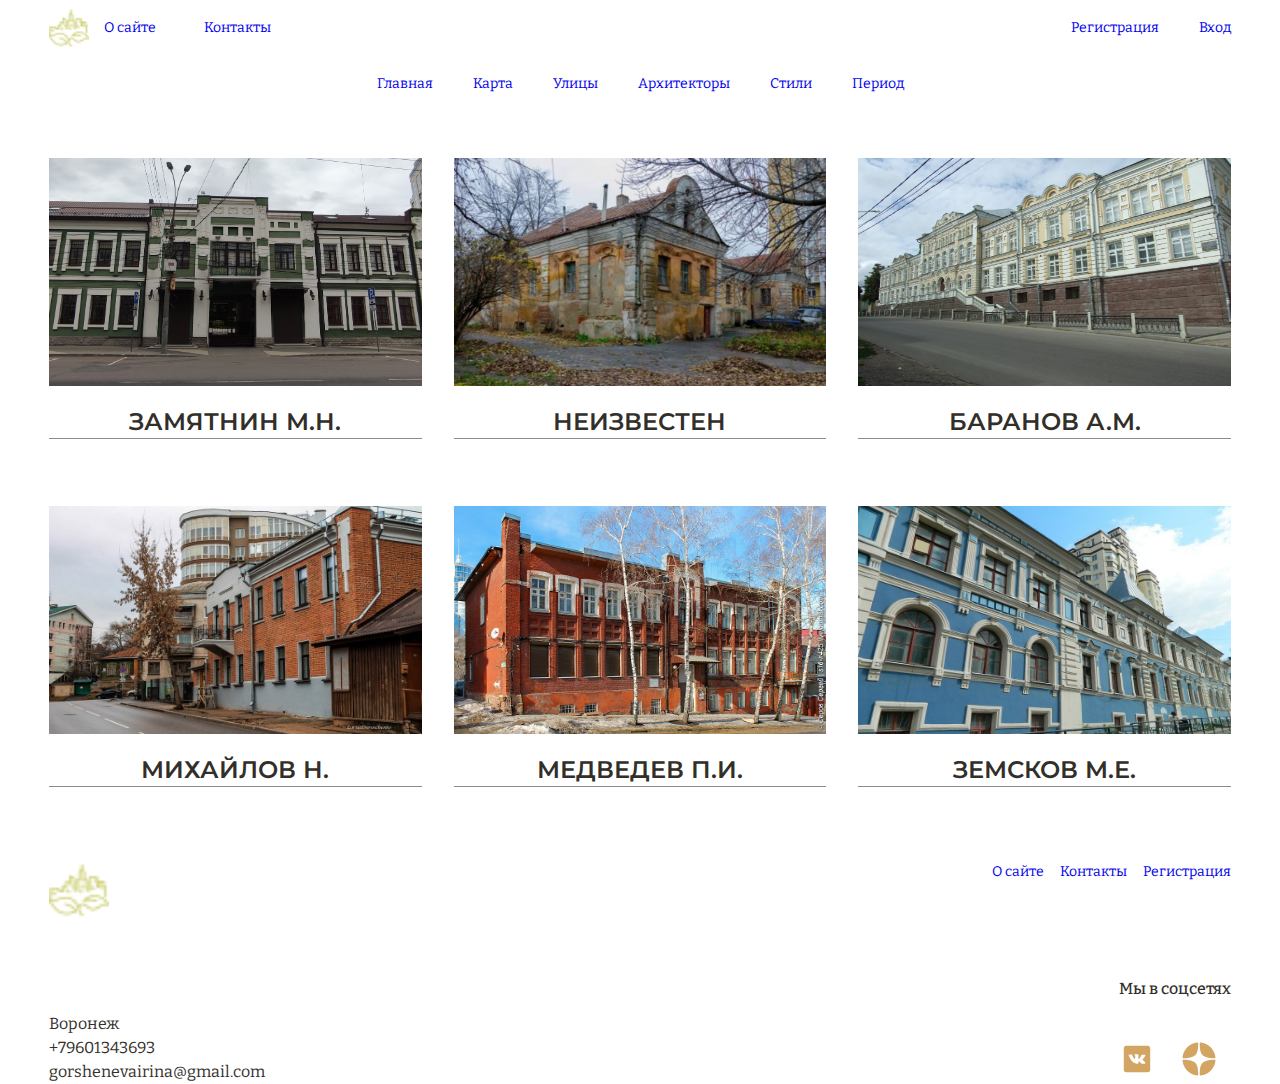
<file: pages/categories/architects.html>
<!DOCTYPE html>
<html lang="en">
<head>
    <meta charset="UTF-8">
    <meta name="viewport" content="width=device-width, initial-scale=1.0">
    <link rel="stylesheet" href="/style.css">
    <title>Architects</title>
</head>
<body>
    <header>
         <!--Страница с перечнем архитекторов-->
        <div class="container">
            <div class="top_menu">
                <nav class="top_navigation">                    
                    <a href="#" >
                        <div class="logo">
                            <div class="logo__box">
                                <img src="/images\logo.png" alt="logo">
                            
                               </div>
                               <p class="about__project">О сайте</p>
                        </div>                
               </a>    
                    <a href="#">Контакты</a>
                </nav>
                <nav class="top_navigation">
                    <a href="#">Регистрация</a>
                    <a href="#">Вход</a>
                </nav>
            </div>
        </div>
<div class="container">
    <nav class="main_menu">
        <a href="/index.html">Главная</a>
        <a href="/pages/categories/map.html">Карта</a>
        <a href="/pages/categories/streets.html">Улицы</a>
        <a href="/pages/categories/architects.html">Архитекторы</a>
        <a href="/pages/categories/styles.html">Стили</a>
        <a href="#">Период</a>        
    </nav>
</div>
    </header>
    <main>
        <section class="content">
            <div class="categories container">

            </div>
        </section>
        
    </main>
    <footer>
        <div class="container footerbox">

            <div class="footer__top">
                <a href="#" class="logo__link">
                    
                    <div class="logo__box_footer">
                        <img src="/images\logo.png" alt="logo">
                    
                       </div>
                       
                            
       </a>    
<div>
    
    <nav class="footer_navigation">
        <a href="#">
            
            
            О сайте</a>
        <a href="#">Контакты</a>
        <a href="#">Регистрация</a>
    </nav>
    
</div>
      
            </div>

            <div class="footer__bottom">
                
                    <ul class="contacts">
                        <li>Воронеж</li>
                        <li>+79601343693</li>
                        <li>gorshenevairina@gmail.com</li>
                                      </ul>
               
               
                    
                                <nav class="footer_networks">
                                    <p class="title_networks">Мы в соцсетях</p>
                                    <div class="network_icons" >
                                        <a href="#"><svg xmlns="http://www.w3.org/2000/svg" x="0px" y="0px" width="36" height="36" viewBox="0 0 30 30" fill="rgb(211, 165, 98)">
                                            <path d="M24,4H6C4.895,4,4,4.895,4,6v18c0,1.105,0.895,2,2,2h18c1.105,0,2-0.895,2-2V6C26,4.895,25.105,4,24,4z M21.361,18.967 l-1.868,0.026c0,0-0.403,0.079-0.93-0.285c-0.699-0.48-1.358-1.729-1.872-1.567c-0.521,0.166-0.505,1.29-0.505,1.29 s0.004,0.198-0.115,0.327c-0.129,0.139-0.382,0.125-0.382,0.125h-0.837c0,0-1.846,0.153-3.473-1.543 c-1.772-1.849-3.338-5.498-3.338-5.498s-0.092-0.23,0.006-0.348c0.111-0.13,0.41-0.134,0.41-0.134l2-0.01 c0,0,0.188,0.033,0.324,0.133c0.111,0.082,0.174,0.236,0.174,0.236s0.323,0.819,0.752,1.561c0.836,1.446,1.224,1.763,1.508,1.608 c0.414-0.226,0.29-2.044,0.29-2.044s0.008-0.66-0.208-0.954c-0.168-0.229-0.484-0.297-0.622-0.314 c-0.113-0.015,0.071-0.277,0.311-0.395c0.36-0.176,0.996-0.186,1.747-0.179c0.585,0.006,0.754,0.042,0.982,0.098 c0.69,0.167,0.456,0.811,0.456,2.356c0,0.495-0.089,1.191,0.267,1.42c0.154,0.099,0.529,0.015,1.464-1.579 c0.445-0.756,0.778-1.644,0.778-1.644s0.073-0.158,0.186-0.226c0.116-0.07,0.272-0.048,0.272-0.048l2.105-0.013 c0,0,0.632-0.076,0.735,0.211c0.108,0.3-0.236,1.001-1.096,2.148c-1.412,1.884-1.569,1.709-0.396,2.799 c1.12,1.041,1.351,1.547,1.39,1.611C22.339,18.906,21.361,18.967,21.361,18.967z"></path>
                                        </svg></a>
                                        <a href="#">
                                            <svg xmlns="http://www.w3.org/2000/svg" x="0px" y="0px" width="36" height="36" viewBox="0 0 50 50" fill="rgb(211, 165, 98)">
                                                <path d="M46.894 23.986c.004 0 .007 0 .011 0 .279 0 .545-.117.734-.322.192-.208.287-.487.262-.769C46.897 11.852 38.154 3.106 27.11 2.1c-.28-.022-.562.069-.77.262-.208.192-.324.463-.321.746C26.193 17.784 28.129 23.781 46.894 23.986zM46.894 26.014c-18.765.205-20.7 6.202-20.874 20.878-.003.283.113.554.321.746.186.171.429.266.679.266.03 0 .061-.001.091-.004 11.044-1.006 19.787-9.751 20.79-20.795.025-.282-.069-.561-.262-.769C47.446 26.128 47.177 26.025 46.894 26.014zM22.823 2.105C11.814 3.14 3.099 11.884 2.1 22.897c-.025.282.069.561.262.769.189.205.456.321.734.321.004 0 .008 0 .012 0 18.703-.215 20.634-6.209 20.81-20.875.003-.283-.114-.555-.322-.747C23.386 2.173 23.105 2.079 22.823 2.105zM3.107 26.013c-.311-.035-.555.113-.746.321-.192.208-.287.487-.262.769.999 11.013 9.715 19.757 20.724 20.792.031.003.063.004.094.004.25 0 .492-.094.678-.265.208-.192.325-.464.322-.747C23.741 32.222 21.811 26.228 3.107 26.013z"></path>
                                                </svg>
                                        </a>
                                        
                                    </div>
                                    
                                </nav>
            </div>
            
             
        </div>
    </footer>
 <script type="module">
     import  data from '/data/buildings.json' with { type: 'json' };
  console.log(data);
  const parent = document.querySelector(".categories");
console.log(parent);
  
  for (let key in data) {
 let arr = data[key];
  console.log(arr);

  let res = arr.reduce((accumulator, currentValue) => {
  if (accumulator.every(item => !(item.architect.name === currentValue.architect.name))) accumulator.push(currentValue);
  return accumulator;
}, []);

console.log(res);

for (let key in res) {
const linkBox = document.createElement("div");
linkBox.classList.add("link_box");  
const archLink = document.createElement("a");  
archLink.classList.add("category_link"); 
archLink.href = res[key].architect.link;
const archImg = document.createElement("img");
archImg.src = res[key].image;
const archName = document.createElement("h2");
archName.classList.add("category_title");
archName.innerText = res[key].architect.name;
archLink.appendChild(archImg);
archLink.appendChild(archName);
linkBox.appendChild(archLink);
parent.appendChild(linkBox);
}






}

   

 </script>   
</body>
</html>
</file>
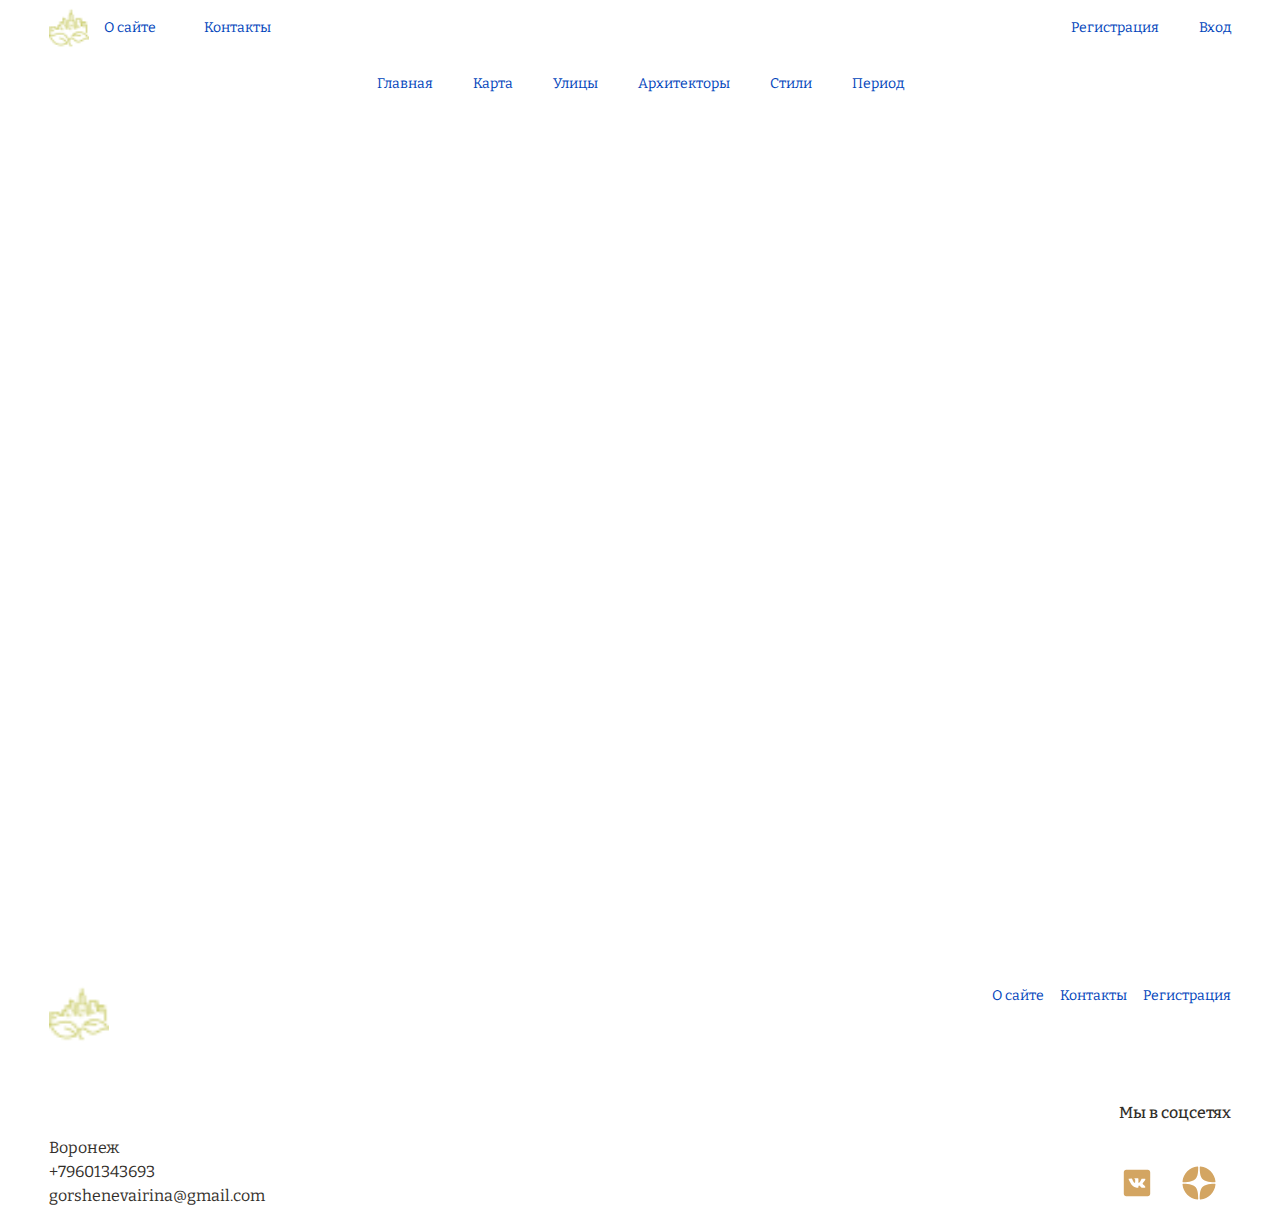
<file: pages/categories/map.html>
<!DOCTYPE html>
<html>
<head>
    <title>Карта</title>
    <meta http-equiv="Content-Type" content="text/html; charset=utf-8" />
    <!--
        Укажите свой API-ключ. Тестовый ключ НЕ БУДЕТ работать на других сайтах.
        Получить ключ можно в Кабинете разработчика: https://developer.tech.yandex.ru/keys/
    -->
    <script src="https://api-maps.yandex.ru/2.1/?lang=ru-RU&amp;apikey=b8838d7a-c64f-49b4-b562-adfde272215c" type="text/javascript"></script>
    <script src="https://yandex.st/jquery/2.2.3/jquery.min.js" type="text/javascript"></script>
    <script src="/scripts/map.js" type="text/javascript"></script>
	<style>
         #map {
            width: 700px; height: 700px; margin-bottom: 64px;
        }
        a {
            color: #04b; /* Цвет ссылки */
            text-decoration: none; /* Убираем подчеркивание у ссылок */
        }
        a:visited {
            color: #04b; /* Цвет посещённой ссылки */
        }
        a:hover {
            color: #f50000; /* Цвет ссылки при наведении на нее курсора мыши */
        }
    </style>
   <link rel="stylesheet" href="/style.css">
</head>
<body>
     <!--Страница с картой-->
    <header>
        <div class="container">
            <div class="top_menu">
                <nav class="top_navigation">                    
                    <a href="#" >
                        <div class="logo">
                            <div class="logo__box">
                                <img src="/images\logo.png" alt="logo">
                            
                               </div>
                               <p class="about__project">О сайте</p>
                        </div>                
               </a>    
                    <a href="#">Контакты</a>
                </nav>
                <nav class="top_navigation">
                    <a href="#">Регистрация</a>
                    <a href="#">Вход</a>
                </nav>
            </div>
        </div>
<div class="container">
    <nav class="main_menu">
        <a href="/index.html">Главная</a>
        <a href="/pages/categories/map.html">Карта</a>
        <a href="/pages/categories/streets.html">Улицы</a>
        <a href="/pages/categories/architects.html">Архитекторы</a>
        <a href="/pages/categories/styles.html">Стили</a>
        <a href="#">Период</a>       
    </nav>
</div>
    </header>
    <section class="content">
        <div id="map" class="container"></div>
    </section>
    
    

    <footer>
        <div class="container footerbox">

            <div class="footer__top">
                <a href="#" class="logo__link">
                    
                    <div class="logo__box_footer">
                        <img src="/images\logo.png" alt="logo">
                    
                       </div>
                       
                            
       </a>    
<div>
    
    <nav class="footer_navigation">
        <a href="#">
            
            
            О сайте</a>
        <a href="#">Контакты</a>
        <a href="#">Регистрация</a>
    </nav>
    
</div>
      
            </div>

            <div class="footer__bottom">
                
                    <ul class="contacts">
                        <li>Воронеж</li>
                        <li>+79601343693</li>
                        <li>gorshenevairina@gmail.com</li>
                                      </ul>
               
               
                    
                                <nav class="footer_networks">
                                    <p class="title_networks">Мы в соцсетях</p>
                                    <div class="network_icons" >
                                        <a href="#"><svg xmlns="http://www.w3.org/2000/svg" x="0px" y="0px" width="36" height="36" viewBox="0 0 30 30" fill="rgb(211, 165, 98)">
                                            <path d="M24,4H6C4.895,4,4,4.895,4,6v18c0,1.105,0.895,2,2,2h18c1.105,0,2-0.895,2-2V6C26,4.895,25.105,4,24,4z M21.361,18.967 l-1.868,0.026c0,0-0.403,0.079-0.93-0.285c-0.699-0.48-1.358-1.729-1.872-1.567c-0.521,0.166-0.505,1.29-0.505,1.29 s0.004,0.198-0.115,0.327c-0.129,0.139-0.382,0.125-0.382,0.125h-0.837c0,0-1.846,0.153-3.473-1.543 c-1.772-1.849-3.338-5.498-3.338-5.498s-0.092-0.23,0.006-0.348c0.111-0.13,0.41-0.134,0.41-0.134l2-0.01 c0,0,0.188,0.033,0.324,0.133c0.111,0.082,0.174,0.236,0.174,0.236s0.323,0.819,0.752,1.561c0.836,1.446,1.224,1.763,1.508,1.608 c0.414-0.226,0.29-2.044,0.29-2.044s0.008-0.66-0.208-0.954c-0.168-0.229-0.484-0.297-0.622-0.314 c-0.113-0.015,0.071-0.277,0.311-0.395c0.36-0.176,0.996-0.186,1.747-0.179c0.585,0.006,0.754,0.042,0.982,0.098 c0.69,0.167,0.456,0.811,0.456,2.356c0,0.495-0.089,1.191,0.267,1.42c0.154,0.099,0.529,0.015,1.464-1.579 c0.445-0.756,0.778-1.644,0.778-1.644s0.073-0.158,0.186-0.226c0.116-0.07,0.272-0.048,0.272-0.048l2.105-0.013 c0,0,0.632-0.076,0.735,0.211c0.108,0.3-0.236,1.001-1.096,2.148c-1.412,1.884-1.569,1.709-0.396,2.799 c1.12,1.041,1.351,1.547,1.39,1.611C22.339,18.906,21.361,18.967,21.361,18.967z"></path>
                                        </svg></a>
                                        <a href="#">
                                            <svg xmlns="http://www.w3.org/2000/svg" x="0px" y="0px" width="36" height="36" viewBox="0 0 50 50" fill="rgb(211, 165, 98)">
                                                <path d="M46.894 23.986c.004 0 .007 0 .011 0 .279 0 .545-.117.734-.322.192-.208.287-.487.262-.769C46.897 11.852 38.154 3.106 27.11 2.1c-.28-.022-.562.069-.77.262-.208.192-.324.463-.321.746C26.193 17.784 28.129 23.781 46.894 23.986zM46.894 26.014c-18.765.205-20.7 6.202-20.874 20.878-.003.283.113.554.321.746.186.171.429.266.679.266.03 0 .061-.001.091-.004 11.044-1.006 19.787-9.751 20.79-20.795.025-.282-.069-.561-.262-.769C47.446 26.128 47.177 26.025 46.894 26.014zM22.823 2.105C11.814 3.14 3.099 11.884 2.1 22.897c-.025.282.069.561.262.769.189.205.456.321.734.321.004 0 .008 0 .012 0 18.703-.215 20.634-6.209 20.81-20.875.003-.283-.114-.555-.322-.747C23.386 2.173 23.105 2.079 22.823 2.105zM3.107 26.013c-.311-.035-.555.113-.746.321-.192.208-.287.487-.262.769.999 11.013 9.715 19.757 20.724 20.792.031.003.063.004.094.004.25 0 .492-.094.678-.265.208-.192.325-.464.322-.747C23.741 32.222 21.811 26.228 3.107 26.013z"></path>
                                                </svg>
                                        </a>
                                        
                                    </div>
                                    
                                </nav>
            </div>
            
             
        </div>
    </footer>
</body>
</html>
</file>
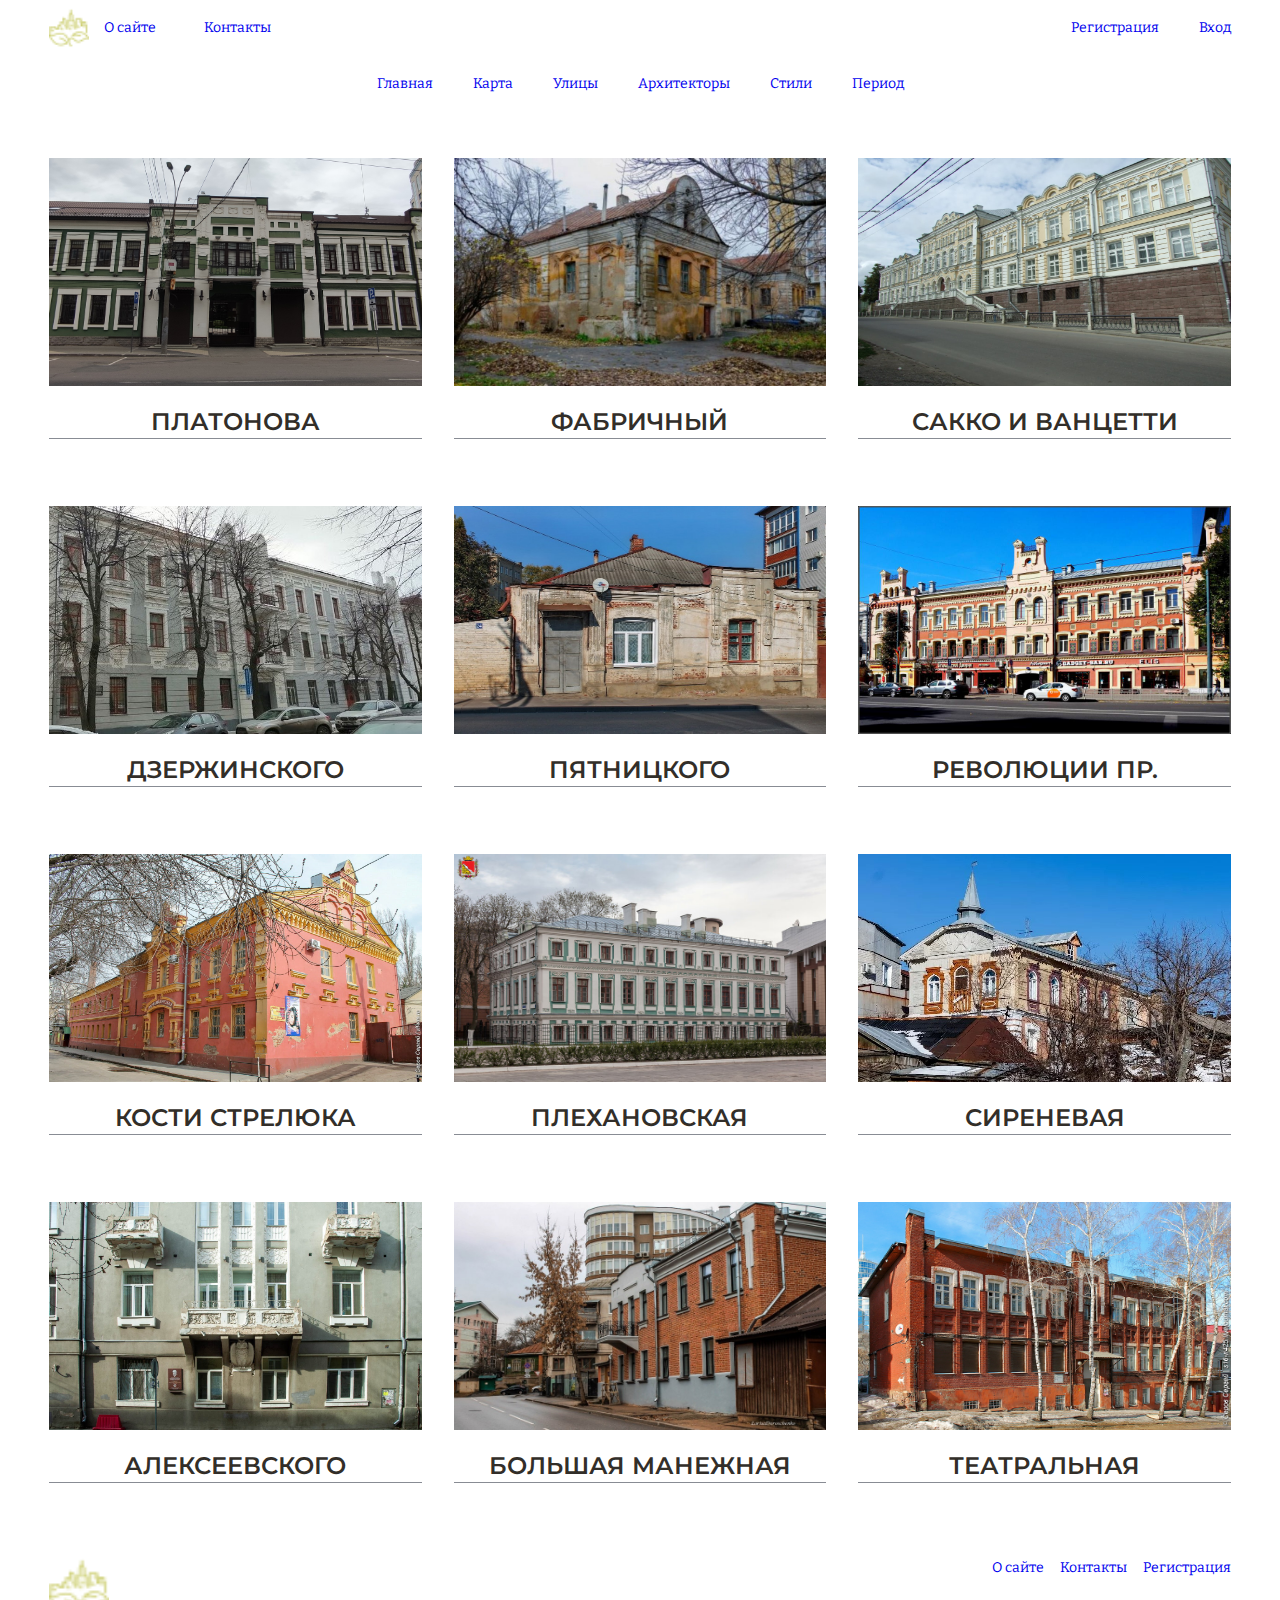
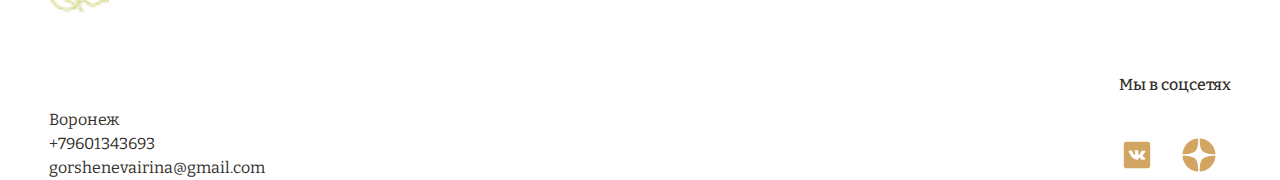
<file: pages/categories/streets.html>
<!DOCTYPE html>
<html lang="en">
<head>
    <meta charset="UTF-8">
    <meta name="viewport" content="width=device-width, initial-scale=1.0">
    <link rel="stylesheet" href="/style.css">
    <title>Улицы</title>
</head>
<body>
    <header>
        <div class="container">
            <div class="top_menu">
                <nav class="top_navigation">                    
                    <a href="#" >
                        <div class="logo">
                            <div class="logo__box">
                                <img src="/images\logo.png" alt="logo">
                            
                               </div>
                               <p class="about__project">О сайте</p>
                        </div>                
               </a>    
                    <a href="#">Контакты</a>
                </nav>
                <nav class="top_navigation">
                    <a href="#">Регистрация</a>
                    <a href="#">Вход</a>
                </nav>
            </div>
        </div>
<div class="container">
    <nav class="main_menu">
        <a href="/index.html">Главная</a>
        <a href="/pages/categories/map.html">Карта</a>
        <a href="/pages/categories/streets.html">Улицы</a>
        <a href="/pages/categories/architects.html">Архитекторы</a>
        <a href="/pages/categories/styles.html">Стили</a>
        <a href="#">Период</a>       
    </nav>
</div>
    </header>
    <main>
        <section class="content">
            <div class="categories container">

            </div>
        </section>
       
    </main>
    
    <footer>
        <div class="container footerbox">

            <div class="footer__top">
                <a href="#" class="logo__link">
                    
                    <div class="logo__box_footer">
                        <img src="/images\logo.png" alt="logo">
                    
                       </div>
                       
                            
       </a>    
<div>
    
    <nav class="footer_navigation">
        <a href="#">
            
            
            О сайте</a>
        <a href="#">Контакты</a>
        <a href="#">Регистрация</a>
    </nav>
    
</div>
      
            </div>

            <div class="footer__bottom">
                
                    <ul class="contacts">
                        <li>Воронеж</li>
                        <li>+79601343693</li>
                        <li>gorshenevairina@gmail.com</li>
                                      </ul>
               
               
                    
                                <nav class="footer_networks">
                                    <p class="title_networks">Мы в соцсетях</p>
                                    <div class="network_icons" >
                                        <a href="#"><svg xmlns="http://www.w3.org/2000/svg" x="0px" y="0px" width="36" height="36" viewBox="0 0 30 30" fill="rgb(211, 165, 98)">
                                            <path d="M24,4H6C4.895,4,4,4.895,4,6v18c0,1.105,0.895,2,2,2h18c1.105,0,2-0.895,2-2V6C26,4.895,25.105,4,24,4z M21.361,18.967 l-1.868,0.026c0,0-0.403,0.079-0.93-0.285c-0.699-0.48-1.358-1.729-1.872-1.567c-0.521,0.166-0.505,1.29-0.505,1.29 s0.004,0.198-0.115,0.327c-0.129,0.139-0.382,0.125-0.382,0.125h-0.837c0,0-1.846,0.153-3.473-1.543 c-1.772-1.849-3.338-5.498-3.338-5.498s-0.092-0.23,0.006-0.348c0.111-0.13,0.41-0.134,0.41-0.134l2-0.01 c0,0,0.188,0.033,0.324,0.133c0.111,0.082,0.174,0.236,0.174,0.236s0.323,0.819,0.752,1.561c0.836,1.446,1.224,1.763,1.508,1.608 c0.414-0.226,0.29-2.044,0.29-2.044s0.008-0.66-0.208-0.954c-0.168-0.229-0.484-0.297-0.622-0.314 c-0.113-0.015,0.071-0.277,0.311-0.395c0.36-0.176,0.996-0.186,1.747-0.179c0.585,0.006,0.754,0.042,0.982,0.098 c0.69,0.167,0.456,0.811,0.456,2.356c0,0.495-0.089,1.191,0.267,1.42c0.154,0.099,0.529,0.015,1.464-1.579 c0.445-0.756,0.778-1.644,0.778-1.644s0.073-0.158,0.186-0.226c0.116-0.07,0.272-0.048,0.272-0.048l2.105-0.013 c0,0,0.632-0.076,0.735,0.211c0.108,0.3-0.236,1.001-1.096,2.148c-1.412,1.884-1.569,1.709-0.396,2.799 c1.12,1.041,1.351,1.547,1.39,1.611C22.339,18.906,21.361,18.967,21.361,18.967z"></path>
                                        </svg></a>
                                        <a href="#">
                                            <svg xmlns="http://www.w3.org/2000/svg" x="0px" y="0px" width="36" height="36" viewBox="0 0 50 50" fill="rgb(211, 165, 98)">
                                                <path d="M46.894 23.986c.004 0 .007 0 .011 0 .279 0 .545-.117.734-.322.192-.208.287-.487.262-.769C46.897 11.852 38.154 3.106 27.11 2.1c-.28-.022-.562.069-.77.262-.208.192-.324.463-.321.746C26.193 17.784 28.129 23.781 46.894 23.986zM46.894 26.014c-18.765.205-20.7 6.202-20.874 20.878-.003.283.113.554.321.746.186.171.429.266.679.266.03 0 .061-.001.091-.004 11.044-1.006 19.787-9.751 20.79-20.795.025-.282-.069-.561-.262-.769C47.446 26.128 47.177 26.025 46.894 26.014zM22.823 2.105C11.814 3.14 3.099 11.884 2.1 22.897c-.025.282.069.561.262.769.189.205.456.321.734.321.004 0 .008 0 .012 0 18.703-.215 20.634-6.209 20.81-20.875.003-.283-.114-.555-.322-.747C23.386 2.173 23.105 2.079 22.823 2.105zM3.107 26.013c-.311-.035-.555.113-.746.321-.192.208-.287.487-.262.769.999 11.013 9.715 19.757 20.724 20.792.031.003.063.004.094.004.25 0 .492-.094.678-.265.208-.192.325-.464.322-.747C23.741 32.222 21.811 26.228 3.107 26.013z"></path>
                                                </svg>
                                        </a>
                                        
                                    </div>
                                    
                                </nav>
            </div>
            
             
        </div>
    </footer>       
</body>
<script type="module">
    import  data from '/data/buildings.json' with { type: 'json' };
 console.log(data);
 const parent = document.querySelector(".categories");
console.log(parent);
 
 for (let key in data) {
let arr = data[key];
 console.log(arr);

 //const obj = Object.assign({}, arr);
 //console.log(obj);

 //for (let key in obj) {
    //let Name = obj[key].name;
    //console.log(Name);
    //let styleLinks = obj[key].style.link;
    //console.log(styleLinks);
    //let styleNames = obj[key].style.name;
    //console.log(styleNames);
 //}

 let res = arr.reduce((accumulator, currentValue) => {
 if (accumulator.every(item => !(item.street.name === currentValue.street.name))) accumulator.push(currentValue);
 return accumulator;
}, []);

console.log(res);

for (let key in res) {
    const linkBox = document.createElement("div");
linkBox.classList.add("link_box");
const streetLink = document.createElement("a");  
streetLink.classList.add("category_link"); 
streetLink.href = res[key].street.link;

const streetImg = document.createElement("img");
streetImg.src = res[key].image;
const streetName = document.createElement("h2");
streetName.classList.add("category_title")
streetName.innerText = res[key].street.name;
streetLink.appendChild(streetImg);
streetLink.appendChild(streetName);
linkBox.appendChild(streetLink);
parent.appendChild(linkBox);
}






}

  

</script>   
</html>
</file>
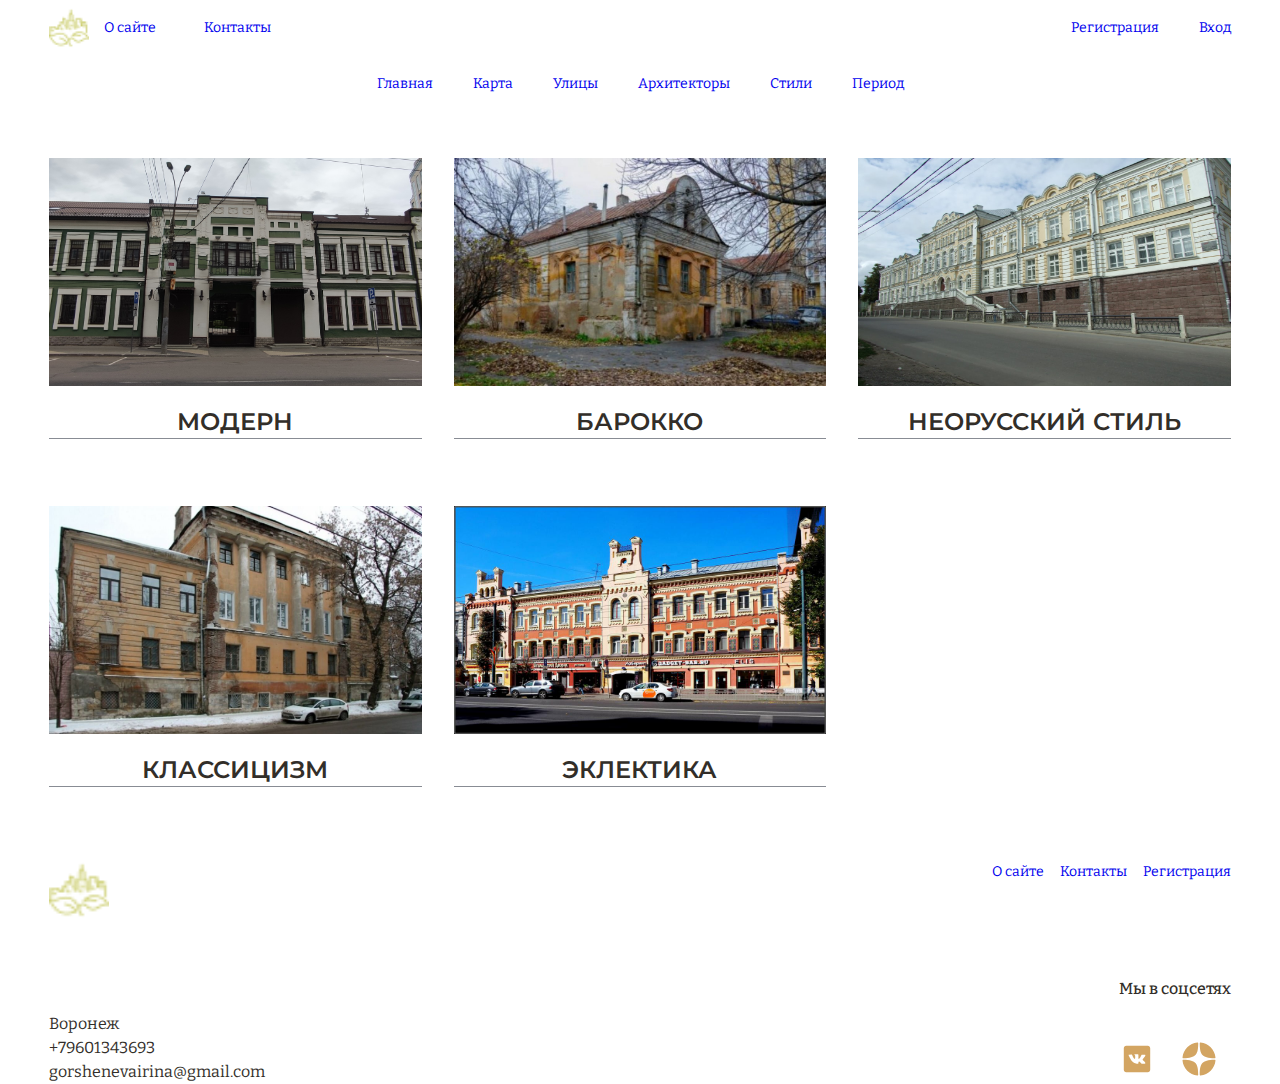
<file: pages/categories/styles.html>
<!DOCTYPE html>
<html lang="en">
<head>
    <meta charset="UTF-8">
    <meta name="viewport" content="width=device-width, initial-scale=1.0">
    
    <link rel="stylesheet" href="/style.css">
    <title>Styles</title>
</head>
<body>
    <header>
        <div class="container">
            <div class="top_menu">
                <nav class="top_navigation">                    
                    <a href="#" >
                        <div class="logo">
                            <div class="logo__box">
                                <img src="/images\logo.png" alt="logo">
                            
                               </div>
                               <p class="about__project">О сайте</p>
                        </div>                
               </a>    
                    <a href="#">Контакты</a>
                </nav>
                <nav class="top_navigation">
                    <a href="#">Регистрация</a>
                    <a href="#">Вход</a>
                </nav>
            </div>
        </div>
<div class="container">
    <nav class="main_menu">
        <a href="/index.html">Главная</a>
        <a href="/pages/categories/map.html">Карта</a>
        <a href="/pages/categories/streets.html">Улицы</a>
        <a href="/pages/categories/architects.html">Архитекторы</a>
        <a href="/pages/categories/styles.html">Стили</a>
        <a href="#">Период</a>       
    </nav>
</div>
    </header>

    <main>
        <section class="content">
            <div class="categories container">

            </div>
        </section>
       
    </main>
   
    <footer>
        <div class="container footerbox">

            <div class="footer__top">
                <a href="#" class="logo__link">
                    
                    <div class="logo__box_footer">
                        <img src="/images\logo.png" alt="logo">
                    
                       </div>
                       
                            
       </a>    
<div>
    
    <nav class="footer_navigation">
        <a href="#">
            
            
            О сайте</a>
        <a href="#">Контакты</a>
        <a href="#">Регистрация</a>
    </nav>
    
</div>
      
            </div>

            <div class="footer__bottom">
                
                    <ul class="contacts">
                        <li>Воронеж</li>
                        <li>+79601343693</li>
                        <li>gorshenevairina@gmail.com</li>
                                      </ul>
               
               
                    
                                <nav class="footer_networks">
                                    <p class="title_networks">Мы в соцсетях</p>
                                    <div class="network_icons" >
                                        <a href="#"><svg xmlns="http://www.w3.org/2000/svg" x="0px" y="0px" width="36" height="36" viewBox="0 0 30 30" fill="rgb(211, 165, 98)">
                                            <path d="M24,4H6C4.895,4,4,4.895,4,6v18c0,1.105,0.895,2,2,2h18c1.105,0,2-0.895,2-2V6C26,4.895,25.105,4,24,4z M21.361,18.967 l-1.868,0.026c0,0-0.403,0.079-0.93-0.285c-0.699-0.48-1.358-1.729-1.872-1.567c-0.521,0.166-0.505,1.29-0.505,1.29 s0.004,0.198-0.115,0.327c-0.129,0.139-0.382,0.125-0.382,0.125h-0.837c0,0-1.846,0.153-3.473-1.543 c-1.772-1.849-3.338-5.498-3.338-5.498s-0.092-0.23,0.006-0.348c0.111-0.13,0.41-0.134,0.41-0.134l2-0.01 c0,0,0.188,0.033,0.324,0.133c0.111,0.082,0.174,0.236,0.174,0.236s0.323,0.819,0.752,1.561c0.836,1.446,1.224,1.763,1.508,1.608 c0.414-0.226,0.29-2.044,0.29-2.044s0.008-0.66-0.208-0.954c-0.168-0.229-0.484-0.297-0.622-0.314 c-0.113-0.015,0.071-0.277,0.311-0.395c0.36-0.176,0.996-0.186,1.747-0.179c0.585,0.006,0.754,0.042,0.982,0.098 c0.69,0.167,0.456,0.811,0.456,2.356c0,0.495-0.089,1.191,0.267,1.42c0.154,0.099,0.529,0.015,1.464-1.579 c0.445-0.756,0.778-1.644,0.778-1.644s0.073-0.158,0.186-0.226c0.116-0.07,0.272-0.048,0.272-0.048l2.105-0.013 c0,0,0.632-0.076,0.735,0.211c0.108,0.3-0.236,1.001-1.096,2.148c-1.412,1.884-1.569,1.709-0.396,2.799 c1.12,1.041,1.351,1.547,1.39,1.611C22.339,18.906,21.361,18.967,21.361,18.967z"></path>
                                        </svg></a>
                                        <a href="#">
                                            <svg xmlns="http://www.w3.org/2000/svg" x="0px" y="0px" width="36" height="36" viewBox="0 0 50 50" fill="rgb(211, 165, 98)">
                                                <path d="M46.894 23.986c.004 0 .007 0 .011 0 .279 0 .545-.117.734-.322.192-.208.287-.487.262-.769C46.897 11.852 38.154 3.106 27.11 2.1c-.28-.022-.562.069-.77.262-.208.192-.324.463-.321.746C26.193 17.784 28.129 23.781 46.894 23.986zM46.894 26.014c-18.765.205-20.7 6.202-20.874 20.878-.003.283.113.554.321.746.186.171.429.266.679.266.03 0 .061-.001.091-.004 11.044-1.006 19.787-9.751 20.79-20.795.025-.282-.069-.561-.262-.769C47.446 26.128 47.177 26.025 46.894 26.014zM22.823 2.105C11.814 3.14 3.099 11.884 2.1 22.897c-.025.282.069.561.262.769.189.205.456.321.734.321.004 0 .008 0 .012 0 18.703-.215 20.634-6.209 20.81-20.875.003-.283-.114-.555-.322-.747C23.386 2.173 23.105 2.079 22.823 2.105zM3.107 26.013c-.311-.035-.555.113-.746.321-.192.208-.287.487-.262.769.999 11.013 9.715 19.757 20.724 20.792.031.003.063.004.094.004.25 0 .492-.094.678-.265.208-.192.325-.464.322-.747C23.741 32.222 21.811 26.228 3.107 26.013z"></path>
                                                </svg>
                                        </a>
                                        
                                    </div>
                                    
                                </nav>
            </div>
            
             
        </div>
    </footer>
   

    
</body>
<script type="module">
    import  data from '/data/buildings.json' with { type: 'json' };
 console.log(data);
 const parent = document.querySelector(".categories");
console.log(parent);
 
 for (let key in data) {
let arr = data[key];
 console.log(arr);

 //const obj = Object.assign({}, arr);
 //console.log(obj);

 //for (let key in obj) {
    //let Name = obj[key].name;
    //console.log(Name);
    //let styleLinks = obj[key].style.link;
    //console.log(styleLinks);
    //let styleNames = obj[key].style.name;
    //console.log(styleNames);
 //}

 let res = arr.reduce((accumulator, currentValue) => {
 if (accumulator.every(item => !(item.style.name === currentValue.style.name))) accumulator.push(currentValue);
 return accumulator;
}, []);

console.log(res);

for (let key in res) {
    const linkBox = document.createElement("div");
linkBox.classList.add("link_box");
const styleLink = document.createElement("a");  
styleLink.classList.add("category_link"); 
styleLink.href = res[key].style.link;

const styleImg = document.createElement("img");
styleImg.src = res[key].image;
const styleName = document.createElement("h2");
styleName.classList.add("category_title")
styleName.innerText = res[key].style.name;
styleLink.appendChild(styleImg);
styleLink.appendChild(styleName);
linkBox.appendChild(styleLink);
parent.appendChild(linkBox);
}






}

  

</script>   
</html>
</file>
<file: style.css>
@import url('https://fonts.googleapis.com/css2?family=Bitter:ital,wght@0,100..900;1,100..900&display=swap');

@import url('https://fonts.googleapis.com/css2?family=Montserrat:ital,wght@0,100..900;1,100..900&display=swap');

* {
  margin: 0;
  padding: 0;
}

html {
  scroll-behavior: smooth;
}

a {
  text-decoration: none;
}

img {
  width: 100%;
  height: 100%;
}

li {
  list-style-type: none;
}

header {
  margin-bottom: 46px;
}



label {
  font-family: Bitter;
  font-size: 14px;
  font-weight: 400;
  line-height: 20px;
  color: rgb(136, 140, 148);
  letter-spacing: 1%;
}

.top_menu, .top_navigation, .main_menu, .mainbox, .footerbox {
  display: flex;
  flex-direction: row;
}

/* Стили хэдера */
.top_navigation, .main_menu {
  height: 56px;
  gap: 40px;
  color: rgb(50, 46, 41);
  font-family: Bitter;
  font-size: 14px;
  font-weight: 400;
  line-height: 20px;
  letter-spacing: 0%;
  align-items: center;
}

.logo {
  display: flex;
  flex-direction: row;
  gap: 15px;
  align-items: center;
  
}

.logo__box {
  height: 40px;
}

.about__project {
  width: 60px;
}
.top_menu {
  justify-content: space-between;
}

.main_menu {
  justify-content: center;
}

.menubox {
  height: 56px;
  display: flex;
  flex-direction: row;
  justify-content: space-between;
}



.select_box {
  position: absolute; 
  left: 300px;
 
}

select#sortOptions {
  height: 46px;
  width: 695px;
  border: 1px solid rgb(211, 165, 98);
  border-radius: 50px; 
  padding-left: 15px;
  appearance: none;
  font-family: Bitter;
  font-size: 14px;
  font-weight: 400;
  line-height: 20px;
  color: rgb(136, 140, 148);
  letter-spacing: 1%;

}

select#sortOptions:focus {
  outline: none;
  box-shadow: none;
  border: 1px solid rgb(211, 165, 98); 
}
.select-side {
  pointer-events: none;  
  width: 40px;
  position: absolute;
  top: 0px;
  height: 45px;
  left: 655px;
  border-radius: 50px;
  border-right: 1px solid rgb(211, 165, 98);
  border-top: 1px solid c;
  ;

  
}

.select-side::before {
  
    content : "";
    position: absolute;
    left    : 0;
    bottom  : 0;
    height  : 46px;
    width   : 1px;  /* or 100px */
}


.fa-solid  {
  position: absolute;
  left: 20%;
  top: 16px;
}

.gold {
  color:rgb(211, 165, 98)
}

.logo_img {
  color: rgb(211, 165, 98);
}

.container {
  max-width: 1182px;
  margin: 0 auto;
}




.banner {
   margin-bottom: 92px;
}

.bannerbox {
 
  background-image: url("./images/banner.jpg");
  background-position: center;
  background-size: cover;
  padding-top: 216px;
  padding-left: 64px;
  padding-bottom: 148px;
  
  
}

.banner__title_box {
  width: 341px;
  
   
}

.banner__title {
  color: rgb(248, 246, 243);
  font-family: Bitter;
  text-align: left;
  font-size: 36px;
  font-weight: 700;
  line-height: 56px;
  letter-spacing: 0%;
  text-transform: uppercase;

}


.banner__subtitle {
  color: rgb(218, 216, 213);
  font-family: Bitter;
  font-family: Bitter;
font-size: 18px;
font-weight: 400;
line-height: 32px;
letter-spacing: 1%;
text-align: left;
  
  }


/*Стили раздела "Новые статьи"*/
.content__title {
  color: rgb(50, 46, 41);
font-family: Montserrat;
font-size: 32px;
font-weight: 600;
line-height: 40px;
letter-spacing: 2%;
text-align: left;
text-transform: uppercase;
}

.latest_articles {
  margin-bottom: 64px;
}

.latest {
  display: grid;
    grid-template-columns: 1fr 1fr;
    grid-template-rows: 1fr;
    gap: 40px;    
}


.content__title, .name 
{ 
color: rgb(50, 46, 41);
font-family: Montserrat;
font-size: 16px;
font-weight: 600;
line-height: 20px;
letter-spacing: 2%;
text-align: left;
text-transform: uppercase;
}

.contenttitle {
  margin-bottom: 40px;
}

.content__title {
  text-align: center;
  font-size: 24px;
}

.maindata {
  color: rgb(50, 46, 41);
font-family: Montserrat;
font-size: 24px;
font-weight: 600;
line-height: 32px;
letter-spacing: 2%;
text-align: left;
text-transform: uppercase;
}

.description, .infodescription {
color: rgb(50, 46, 41);
font-family: Bitter;
font-size: 16px;
font-weight: 400;
line-height: 24px;
letter-spacing: 1%;
text-align: left;
margin-bottom: 15px;

}

.content {
  margin-bottom: 128px;
}

.category {
  display: flex;
  flex-direction: column;
  gap: 10px;
  border-bottom: solid 1px rgb(136, 140, 148);
  align-items: flex-end;
}

.building_data  {
  width: 190px;
}

.building_info, .desc_link {
  
  display: flex;
  flex-direction: row; 
  gap: 10px; 
  
 
}

.desc_link {
  align-items: center;
}

.building_img {
width: 380px;
}

.description {
  
}
.street, .style, .architect, .year, .infotitle {
  color: rgb(50, 46, 41);
font-family: Montserrat;
font-size: 14px;
font-weight: 400;
line-height: 20px;
letter-spacing: 2%;
text-align: left;
text-transform: uppercase;
}

.link {
 
padding: 12px 24px 12px 24px;
border-radius: 50px;
background: rgb(211, 165, 98);
color: rgb(255, 255, 255);
font-family: Bitter;
font-size: 14px;
font-weight: 400;
line-height: 20px;
letter-spacing: 1%;
text-align: left;
}

.link:hover {
  border: solid 1px rgb(211, 165, 98);
  background: rgb(255, 255, 255);
  color: rgb(211, 165, 98);
}

.categories {
  display: grid;
  grid-template-columns: 1fr 1fr 1fr;
  grid-template-rows: 1fr 1fr;
  gap: 120px 32px;
  
}

.link_box {
  height: 228px;
  position: relative;
}

.link_box:hover img {
  filter: brightness(50%);

}


.category_title {
  margin-top: 16px;
  margin-bottom: 12px;
  border-bottom: solid 1px rgb(136, 140, 148);
  color: rgb(50, 46, 41);
font-family: Montserrat;
font-size: 24px;
font-weight: 600;
line-height: 32px;
letter-spacing: 2%;
text-align: center;
text-transform: uppercase;
}

.selected_buildings {
  margin-bottom: 64px;
}

.buildings {
    display: grid;
    grid-template-columns: 1fr 1fr;
    grid-template-rows: 1fr;
    gap: 40px;
    margin-bottom: 60px;
  }
  
  

  
  .map_info {
    margin-bottom: 64px;
  }
  
  .mapinfo {
    display: flex;
    flex-direction: row;
    justify-content: space-between;
    gap: 40px;
    
  }
  
  

  .info {
   
    display: grid;
    grid-template-columns: repeat(2, 265px);
    grid-template-rows: repeat(2, 265px);
    gap: 20px;
    padding: 20px 20px 20px 20px;
    border: solid 1px rgb(136, 140, 148);
  }
 

  .info_bottom {
    grid-column: 1/3;
  }



  .sorting {
    display: flex;
    flex-direction: row;    
    align-items: center;
    margin-bottom: 48px;
  }

  .sortBtn {
    position: absolute;
    left: 1010px;
    background: rgb(211, 165, 98);
    padding: 13px 24px 13px 24px;
    border: none ;
    border-radius: 50px;
    color: rgb(255, 255, 255);
    font-family: Bitter;
    font-size: 14px;
    font-weight: 400;
    line-height: 20px;
    letter-spacing: 1%;
  }

  .sortBtn:hover {
    border: 1px solid rgb(211, 165, 98);
    background: rgb(255, 255, 255) ;
    color:  rgb(211, 165, 98);
  }  



  .pagination {
    text-align: center;
    margin-top: 20px;
  }
  
  .pagination button {
    padding: 5px 10px;
    margin: 0 5px;
    cursor: pointer;
    outline: 1px solid rgb(211, 165, 98);
    border-radius: 1px;
    color:  rgb(211, 165, 98);
    
  }
  
  .hidden {
    clip: rect(0 0 0 0);
    clip-path: inset(50%);
    height: 1px;
    overflow: hidden;
    position: absolute;
    white-space: nowrap;
    width: 1px;
  }
  
  .pagination button.active {
    background-color: rgb(211, 165, 98);
    color: white;
    border: none;
    outline: none;
  }
  /*Стили страницы с описанием здания*/

  .maininfo {
    display: flex;
    flex-direction: column;
    margin-bottom: 40px;
  }

 .building__card {
  display: flex;
  flex-direction: row;
  gap: 40px;
  margin-bottom: 40px;
 }

 .img_flex {
  display: flex;
  flex-direction: column;
  align-items: center;
 }

 .article__img_box {
  width: 587px;
  height: 395px; 
 }

 .buildinginfo_box {
  display: flex;
  flex-direction: column;
  gap: 20px;
 }

 .text__box {
  display: flex;
  flex-direction: column;
  gap: 10px;
 }

 .article_subtitle {
  color: rgb(50, 46, 41);
font-family: Montserrat;
font-size: 14px;
font-weight: 600;
line-height: 20px;
letter-spacing: 2%;
text-align: center;
text-transform: uppercase;
 }

 .img_info {
  color: rgb(50, 46, 41);
font-family: Montserrat;
font-size: 12px;
font-weight: 600;
line-height: 20px;
letter-spacing: 2%;
text-align: center;
 }

 .addinfo {
  display: flex;
  flex-direction: row;
  justify-content: space-between;
 }

 .sources {
  gap: 10px;
 }

 .location {
  position: absolute;
  top: 160px;
  right: 70px;
 }

 

  /*Стили футера*/

  .footerbox {
    display: flex;
    flex-direction: column;
    justify-content: space-between;
  }

   .logo__box_footer {
    height: 56px;
    width: 60px;
  }

  .footer__top  {
   display: flex;
   flex-direction: row;
   justify-content: space-between;
  }

  .footer__bottom {
  display: flex;
   flex-direction: row;
   justify-content: space-between;
   align-items: end;
  }

  .contacts__box {
    display: flex;
    flex-direction: column;
    
  }

   
  .contacts {    
    color: rgb(50, 46, 41);
    font-family: Bitter;
    font-size: 16px;
    font-weight: 400;
    line-height: 24px;
    letter-spacing: 0%;
    text-align: left;
  }

  .footer_navigation {
    display: flex;
    flex-direction: row;
    gap: 16px;
    margin-bottom: 95px;
    color: rgb(50, 46, 41);
font-family: Bitter;
font-size: 14px;
font-weight: 400;
line-height: 20px;
letter-spacing: 0%;
text-align: left;
  }

  .footer_networks {
    display: flex;
    flex-direction: column;    
    color: rgb(50, 46, 41);
font-family: Bitter;
font-size: 16px;
font-weight: 500;
line-height: 24px;
letter-spacing: 0%;
text-align: left;
  }

  .title_networks {
  
    font-size: 16px;
    font-weight: 500;
    line-height: 24px;
    letter-spacing: 0%;
    
    }

  .network_icons {
   display: flex;
   flex-direction: row;
   gap: 26px;
   margin-top: 40px;
  }

  svg:hover {    
    fill: white;
    background: rgb(211, 165, 98);
  }
</file>
